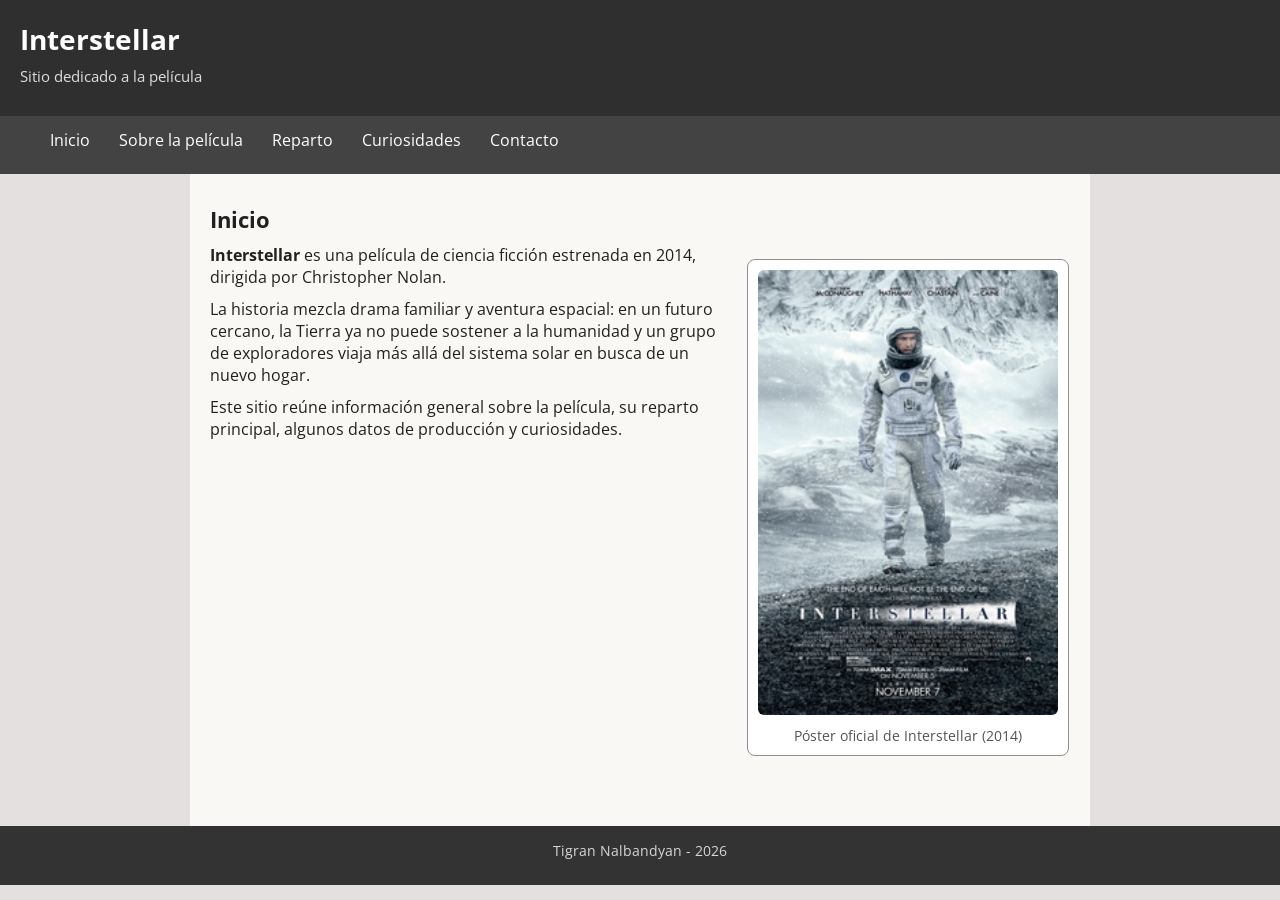
<file: index.html>
<!DOCTYPE html>
<html lang="en">
<head>
    <meta charset="UTF-8">
    <meta name="viewport" content="width=device-width, initial-scale=1.0">
    <title>Interstellar - Inicio</title>
    <link rel="preconnect" href="https://fonts.googleapis.com">
    <link rel="preconnect" href="https://fonts.gstatic.com" crossorigin>
    <link href="https://fonts.googleapis.com/css2?family=Open+Sans:ital,wght@0,300..800;1,300..800&display=swap" rel="stylesheet">
    <link rel="icon" href="/recursos/imagenes/favicon.png" type="image/png">
    <link rel="stylesheet" href="/recursos/estilos/general.css">
    <link rel="stylesheet" href="/recursos/estilos/transiciones.css">
</head>
<body>
    <header>
        <h1>Interstellar</h1>
        <p>Sitio dedicado a la película</p>
    </header>

    <nav>
        <ul>
            <li><a href="/index.html">Inicio</a></li>
            <li><a href="/paginas/sobre.html">Sobre la película</a></li>
            <li><a href="/paginas/reparto.html">Reparto</a></li>
            <li><a href="/paginas/curiosidades.html">Curiosidades</a></li>
            <li><a href="/paginas/contactos.html">Contacto</a></li>
        </ul>
    </nav>

    <main>
        <section>
            <h2>Inicio</h2>
            <div class="filaInicio">
            <div class="txtPrincipal">
            <p>
                <strong>Interstellar</strong> es una película de ciencia ficción estrenada en 2014,
                dirigida por Christopher Nolan.
            </p>
            <p>
                La historia mezcla drama familiar y aventura espacial:
                en un futuro cercano, la Tierra ya no puede sostener a la humanidad
                y un grupo de exploradores viaja más allá del sistema solar en busca de un nuevo hogar.
            </p>
            <p class="ocultarMovil">
                Este sitio reúne información general sobre la película,
                su reparto principal, algunos datos de producción y curiosidades.
            </p>
            </div>
            <figure class="figPoster">
                <img src="/recursos/imagenes/poster.jpg" alt="Póster de Interstellar" width="300">
                <figcaption>Póster oficial de Interstellar (2014)</figcaption>
            </figure>
            </div>
        </section>
    </main>

    <footer>
        <p>Tigran Nalbandyan - 2026</p>
    </footer>
</body>
</html>
</file>
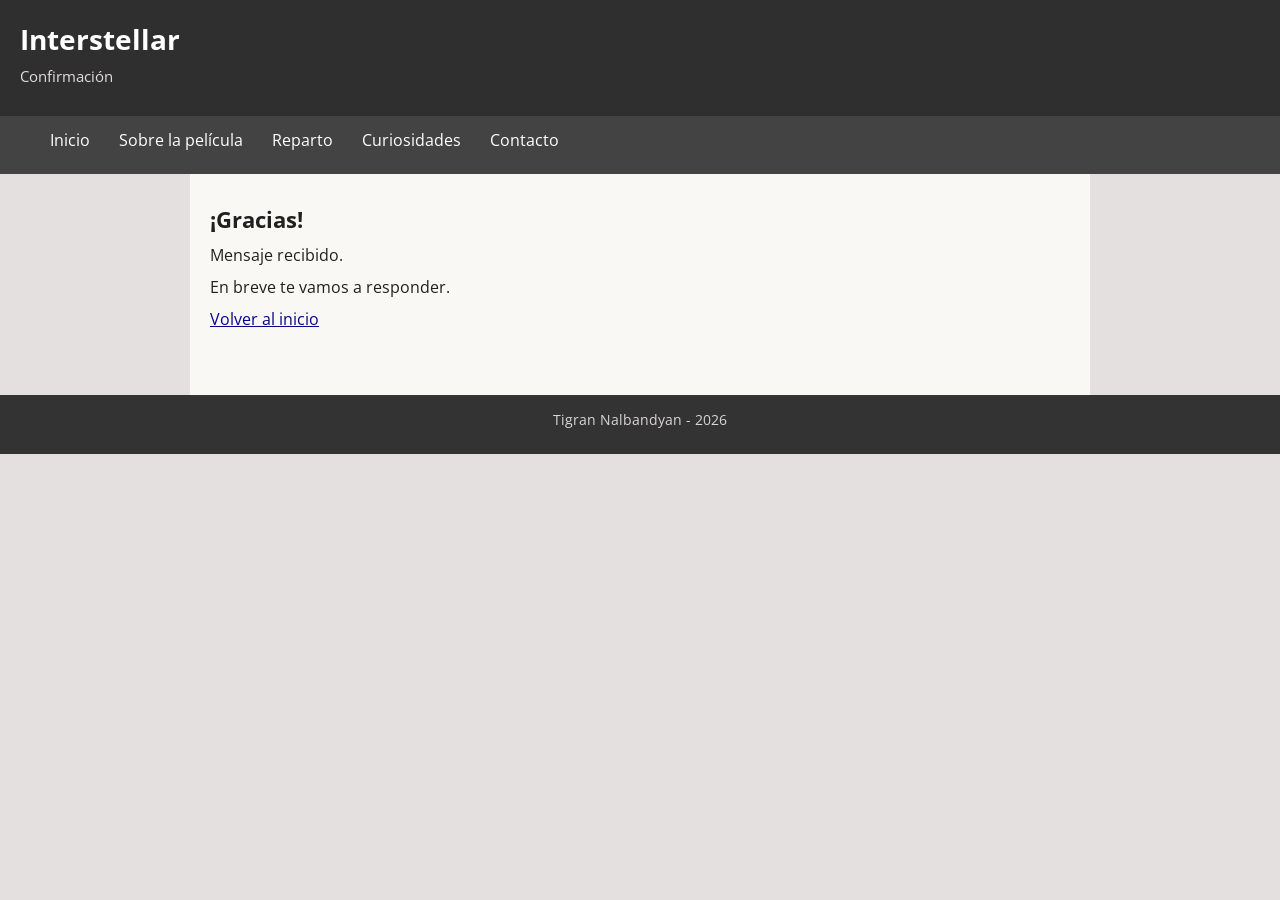
<file: paginas/confirmacion.html>
<!DOCTYPE html>
<html lang="en">
<head>
  <meta charset="UTF-8">
  <meta name="viewport" content="width=device-width, initial-scale=1.0">
  <title>Interstellar - Confirmación</title>
  <link href="https://fonts.googleapis.com/css2?family=Open+Sans:ital,wght@0,300..800;1,300..800&display=swap" rel="stylesheet">
  <link rel="icon" href="/recursos/imagenes/favicon.png" type="image/png">
  <link rel="stylesheet" href="/recursos/estilos/general.css">
  <link rel="stylesheet" href="/recursos/estilos/transiciones.css">
</head>
<body>
    <header>
        <h1>Interstellar</h1>
        <p>Confirmación</p>
    </header>

    <nav>
        <ul>
            <li><a href="/index.html">Inicio</a></li>
            <li><a href="/paginas/sobre.html">Sobre la película</a></li>
            <li><a href="/paginas/reparto.html">Reparto</a></li>
            <li><a href="/paginas/curiosidades.html">Curiosidades</a></li>
            <li><a href="/paginas/contactos.html">Contacto</a></li>
        </ul>
    </nav>

    <main>
        <section>
            <h2>¡Gracias!</h2>
            <p>Mensaje recibido.</p>
            <p>En breve te vamos a responder.</p>
            <p><a href="/index.html">Volver al inicio</a></p>
        </section>
    </main>

    <footer>
        <p>Tigran Nalbandyan - 2026</p>
    </footer>
</body>
</html>
</file>
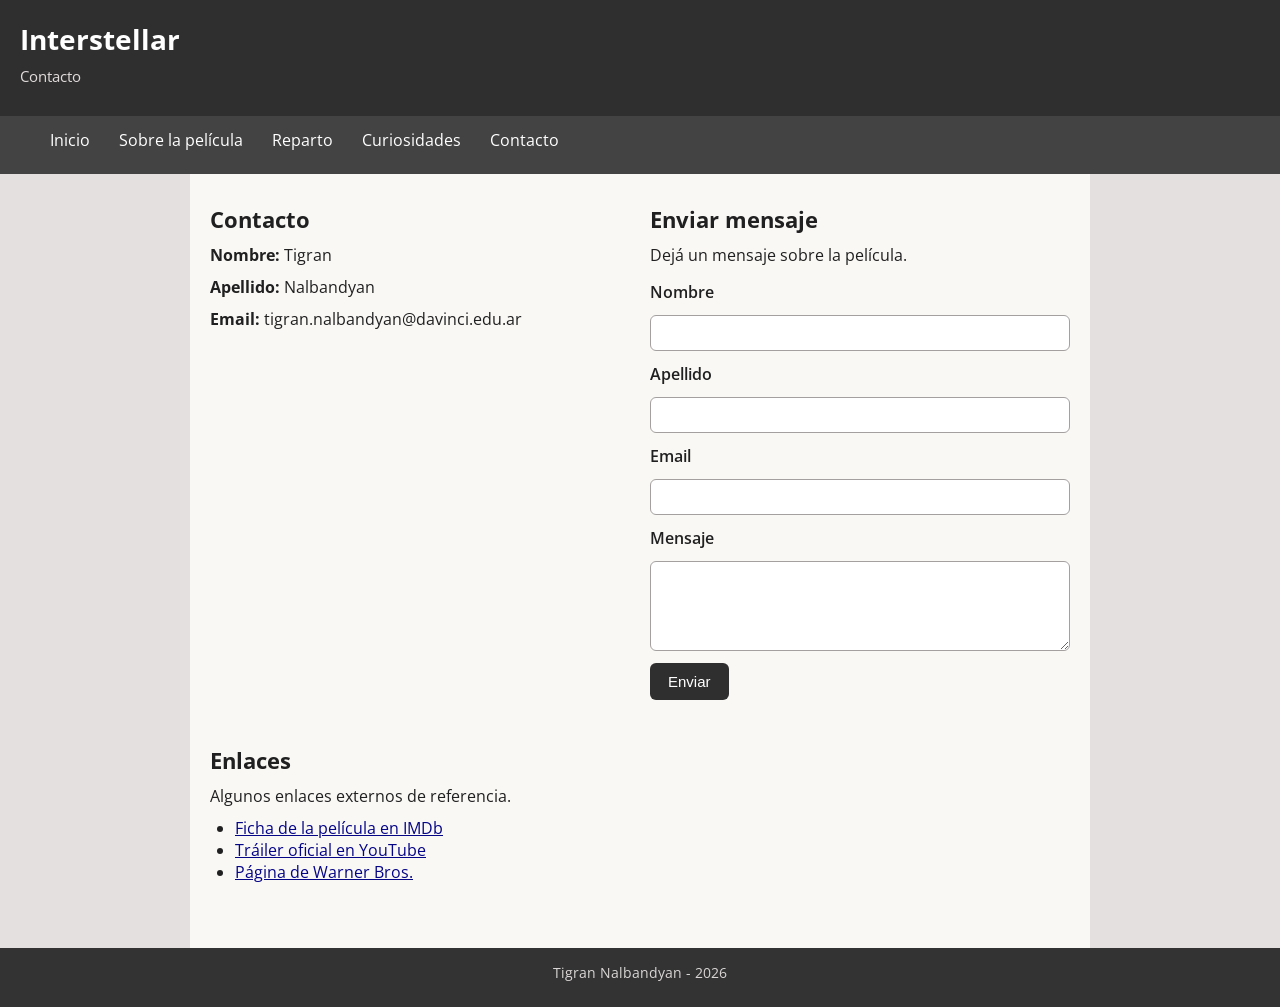
<file: paginas/contactos.html>
<!DOCTYPE html>
<html lang="en">
<head>
    <meta charset="UTF-8">
    <meta name="viewport" content="width=device-width, initial-scale=1.0">
    <title>Interstellar - Contacto</title>
    <link rel="preconnect" href="https://fonts.googleapis.com">
    <link rel="preconnect" href="https://fonts.gstatic.com" crossorigin>
    <link href="https://fonts.googleapis.com/css2?family=Open+Sans:ital,wght@0,300..800;1,300..800&display=swap" rel="stylesheet">
    <link rel="icon" href="/recursos/imagenes/favicon.png" type="image/png">
    <link rel="stylesheet" href="/recursos/estilos/general.css">
    <link rel="stylesheet" href="/recursos/estilos/formulario.css">
    <link rel="stylesheet" href="/recursos/estilos/transiciones.css">
</head>
<body>
    <header>
        <h1>Interstellar</h1>
        <p>Contacto</p>
    </header>

    <nav>
        <ul>
            <li><a href="/index.html">Inicio</a></li>
            <li><a href="/paginas/sobre.html">Sobre la película</a></li>
            <li><a href="/paginas/reparto.html">Reparto</a></li>
            <li><a href="/paginas/curiosidades.html">Curiosidades</a></li>
            <li><a href="/paginas/contactos.html">Contacto</a></li>
        </ul>
    </nav>

    <main >
        <div class="filaContacto">
        <section>
            <h2>Contacto</h2>
            <p><strong>Nombre:</strong> Tigran</p>
            <p><strong>Apellido:</strong> Nalbandyan</p>
            <p><strong>Email:</strong> tigran.nalbandyan@davinci.edu.ar</p>
        </section>

        <section>
            <h2>Enviar mensaje</h2>
            <p>Dejá un mensaje sobre la película.</p>
            <form action="/paginas/confirmacion.html" method="get" class="formContacto">
            <label for="nombre">Nombre</label>
            <input type="text" id="nombre" name="nombre" required>

            <label for="apellido">Apellido</label>
            <input type="text" id="apellido" name="apellido" required>

            <label for="email">Email</label>
            <input type="email" id="email" name="email" required>

            <label for="mensaje">Mensaje</label>
            <textarea id="mensaje" name="mensaje" required minlength="10"></textarea>

            <button type="submit">Enviar</button>
            </form>
        </section>
        </div>

        <section>
            <h2>Enlaces</h2>
            <p class="ocultarMovil">Algunos enlaces externos de referencia.</p>
            <ul>
            <li>
                <a href="https://www.imdb.com/title/tt0816692/" target="_blank">
                    Ficha de la película en IMDb
                </a>
            </li>
            <li>
                <a href="https://www.youtube.com/watch?v=zSWdZVtXT7E" target="_blank">
                    Tráiler oficial en YouTube
                </a>
            </li>
            <li>
                <a href="https://www.warnerbros.com/movies/interstellar" target="_blank">
                    Página de Warner Bros.
                </a>
            </li>
            </ul>
        </section>
    </main>

    <footer>
        <p>Tigran Nalbandyan - 2026</p>
    </footer>
</body>
</html>
</file>
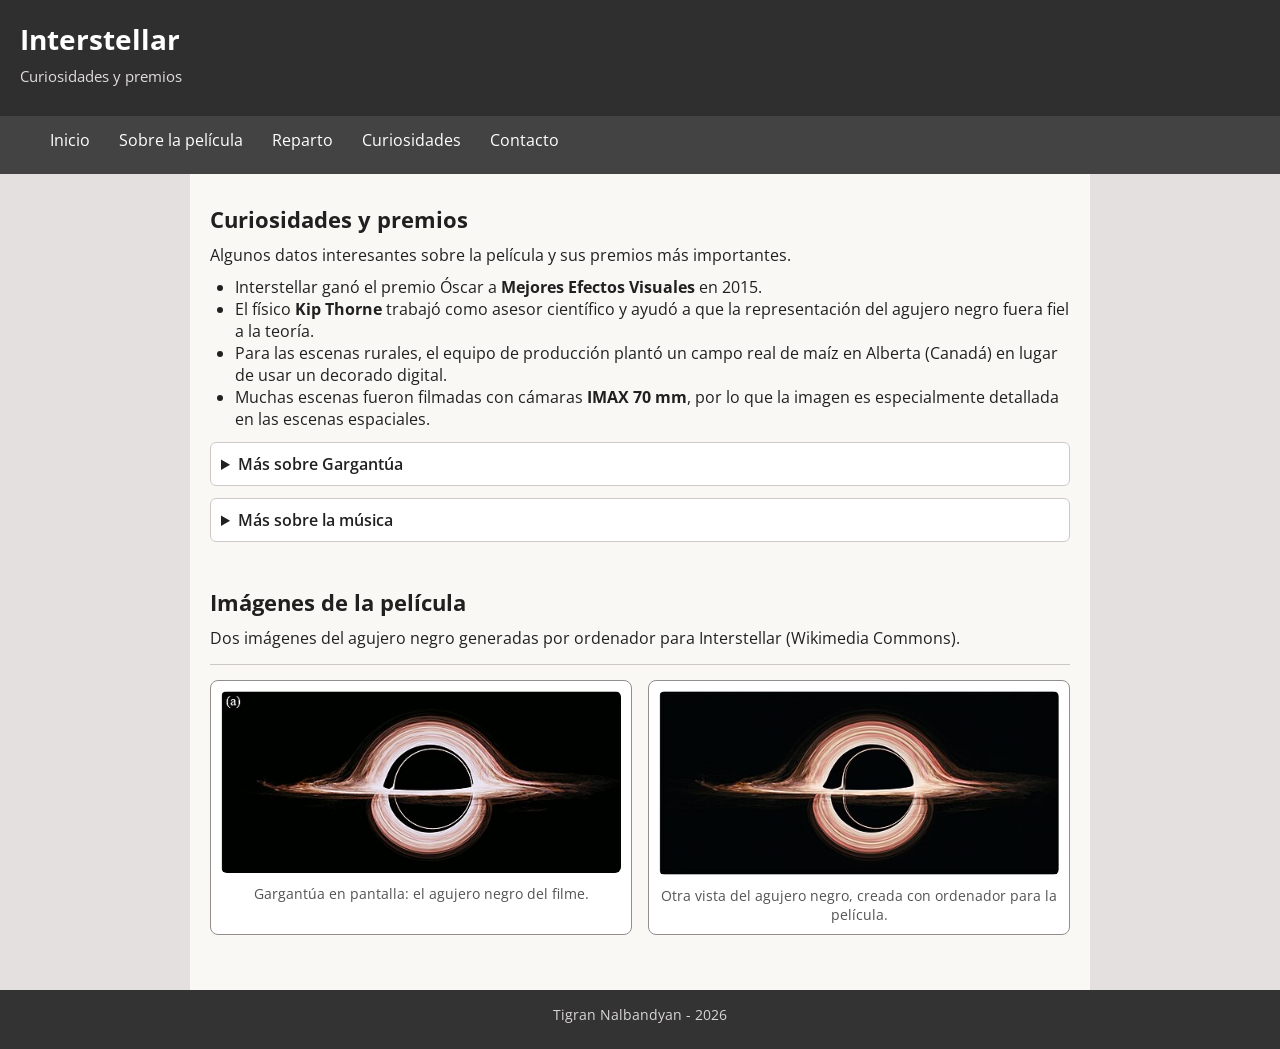
<file: paginas/curiosidades.html>
<!DOCTYPE html>
<html lang="en">
<head>
    <meta charset="UTF-8">
    <meta name="viewport" content="width=device-width, initial-scale=1.0">
    <title>Interstellar - Curiosidades</title>
    <link rel="preconnect" href="https://fonts.googleapis.com">
<link rel="preconnect" href="https://fonts.gstatic.com" crossorigin>
<link href="https://fonts.googleapis.com/css2?family=Open+Sans:ital,wght@0,300..800;1,300..800&display=swap" rel="stylesheet">
    <link rel="icon" href="/recursos/imagenes/favicon.png" type="image/png">
    <link rel="stylesheet" href="/recursos/estilos/general.css">
    <link rel="stylesheet" href="/recursos/estilos/transiciones.css">
</head>
<body>
    <header>
        <h1>Interstellar</h1>
        <p>Curiosidades y premios</p>
    </header>

    <nav>
        <ul>
            <li><a href="/index.html">Inicio</a></li>
            <li><a href="/paginas/sobre.html">Sobre la película</a></li>
            <li><a href="/paginas/reparto.html">Reparto</a></li>
            <li><a href="/paginas/curiosidades.html">Curiosidades</a></li>
            <li><a href="/paginas/contactos.html">Contacto</a></li>
        </ul>
    </nav>

    <main>
        <section>
            <h2>Curiosidades y premios</h2>
            <p>Algunos datos interesantes sobre la película y sus premios más importantes.</p>
            <ul>
                <li>Interstellar ganó el premio Óscar a <strong>Mejores Efectos Visuales</strong> en 2015.</li>
                <li>El físico <strong>Kip Thorne</strong> trabajó como asesor científico y ayudó a que la representación del agujero negro fuera fiel a la teoría.</li>
                <li class="ocultarMovil">Para las escenas rurales, el equipo de producción plantó un campo real de maíz en Alberta (Canadá) en lugar de usar un decorado digital.</li>
                <li>Muchas escenas fueron filmadas con cámaras <strong>IMAX 70 mm</strong>, por lo que la imagen es especialmente detallada en las escenas espaciales.</li>
            </ul>

            <details>
            <summary>Más sobre Gargantúa</summary>
                <p>El agujero negro del film se hizo con ayuda de un físico y ecuaciones de relatividad.</p>
            </details>
            <details>
            <summary>Más sobre la música</summary>
                <p>Hans Zimmer uso un organo y sonidos simples para la banda sonora.</p>
            </details>
        </section>

        <section>
            <h2>Imágenes de la película</h2>
            <p>Dos imágenes del agujero negro generadas por ordenador para Interstellar (Wikimedia Commons).</p>
            <div class="cadrosFila">
                <figure>
                    <img src="/recursos/imagenes/cadro-gargantua.jpg" alt="Agujero negro en la película" width="400">
                    <figcaption>Gargantúa en pantalla: el agujero negro del filme.</figcaption>
                </figure>
                <figure>
                    <img src="/recursos/imagenes/cadro-agujero-movie.jpg" alt="Simulación del agujero negro" width="400">
                    <figcaption>Otra vista del agujero negro, creada con ordenador para la película.</figcaption>
                </figure>
            </div>
        </section>
    </main>

    <footer>
        <p>Tigran Nalbandyan - 2026</p>
    </footer>
</body>
</html>
</file>
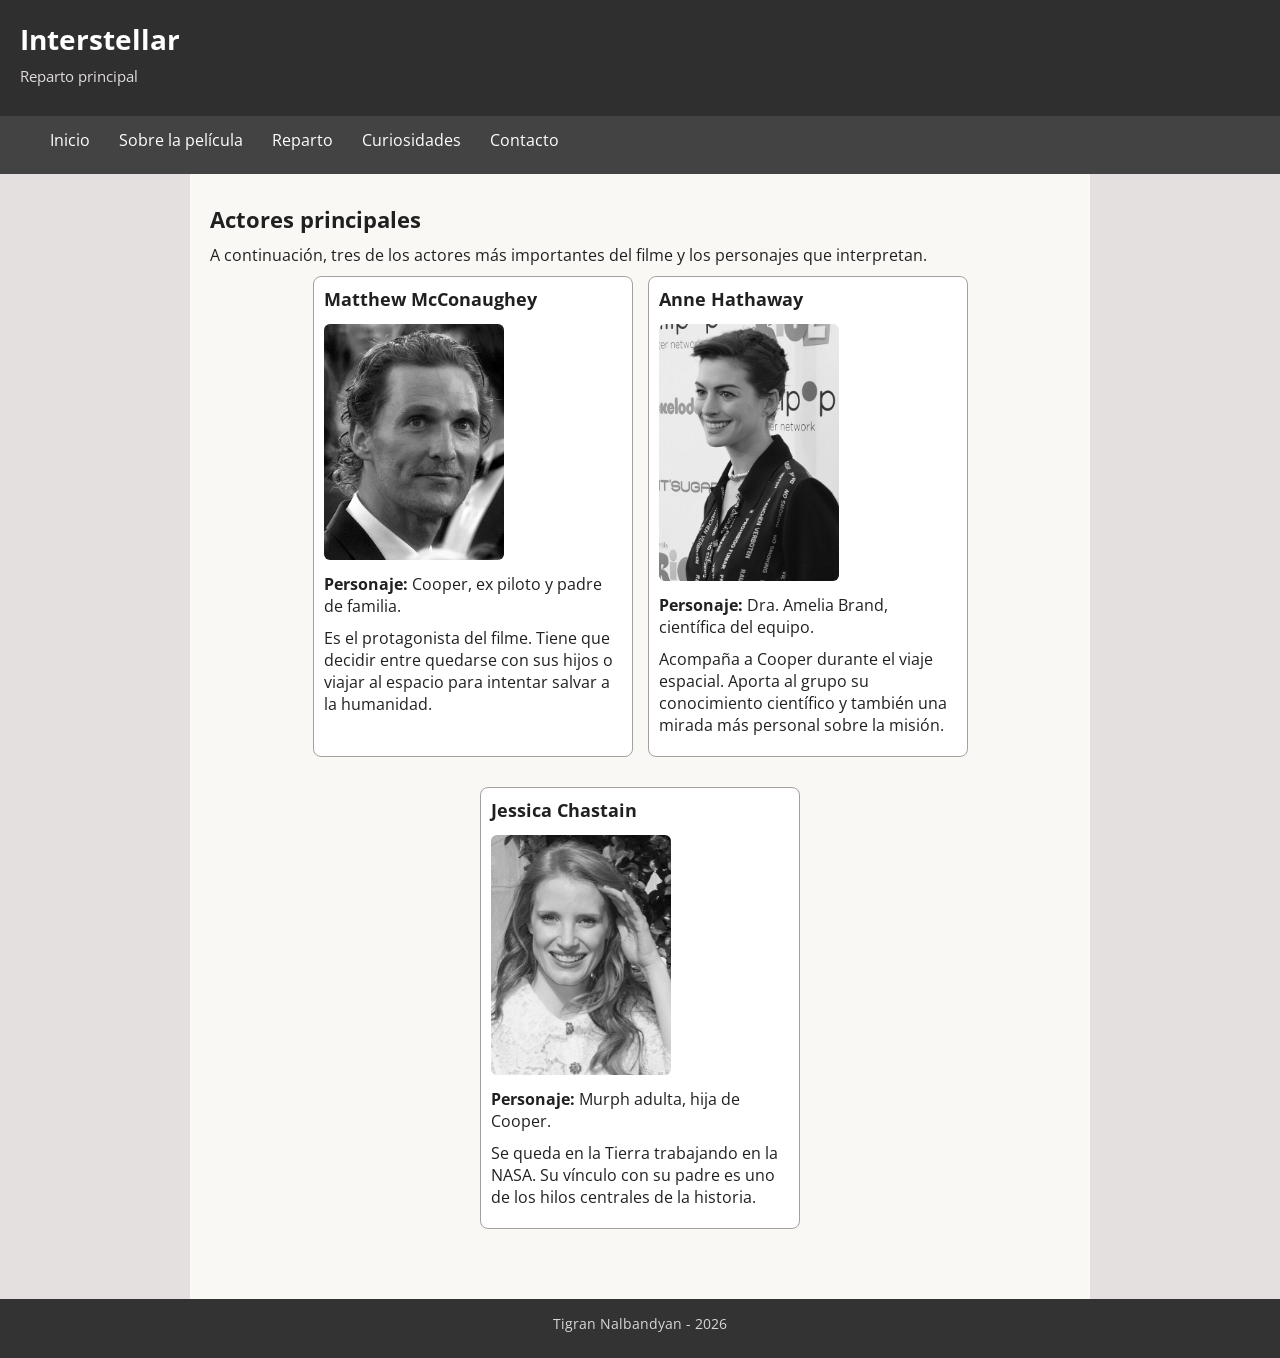
<file: paginas/reparto.html>
<!DOCTYPE html>
<html lang="en">
<head>
    <meta charset="UTF-8">
    <meta name="viewport" content="width=device-width, initial-scale=1.0">
    <title>Interstellar - Reparto</title>
    <link rel="preconnect" href="https://fonts.googleapis.com">
<link rel="preconnect" href="https://fonts.gstatic.com" crossorigin>
<link href="https://fonts.googleapis.com/css2?family=Open+Sans:ital,wght@0,300..800;1,300..800&display=swap" rel="stylesheet">
    <link rel="icon" href="/recursos/imagenes/favicon.png" type="image/png">
    <link rel="stylesheet" href="/recursos/estilos/general.css">
    <link rel="stylesheet" href="/recursos/estilos/transiciones.css">
</head>
<body>
    <header>
        <h1>Interstellar</h1>
        <p>Reparto principal</p>
    </header>

    <nav>
        <ul>
            <li><a href="/index.html">Inicio</a></li>
            <li><a href="/paginas/sobre.html">Sobre la película</a></li>
            <li><a href="/paginas/reparto.html">Reparto</a></li>
            <li><a href="/paginas/curiosidades.html">Curiosidades</a></li>
            <li><a href="/paginas/contactos.html">Contacto</a></li>
        </ul>
    </nav>

    <main>
        <section class="secReparto">
            <h2>
                Actores principales
            </h2>
            <p class="txtReparto">
                A continuación, tres de los actores más importantes del filme y los personajes que interpretan.
            </p>
            <div class="filaActores">

            <article class="cadroActor">
                <h3>Matthew McConaughey</h3>
                <img src="/recursos/imagenes/mcconaughey.jpg" alt="Matthew McConaughey" width="180">
                <p>
                    <strong>Personaje:</strong> Cooper, ex piloto y padre de familia.
                </p>
                <p class="ocultarMovil">Es el protagonista del filme. Tiene que decidir entre quedarse con sus hijos o viajar al espacio para intentar salvar a la humanidad.</p>
            </article>
            <article class="cadroActor">
                <h3>Anne Hathaway</h3>
                <img src="/recursos/imagenes/hathaway.jpg" alt="Anne Hathaway" width="180">
                <p>
                    <strong>Personaje:</strong> Dra. Amelia Brand, científica del equipo.
                </p>
                <p class="ocultarMovil">Acompaña a Cooper durante el viaje espacial. Aporta al grupo su conocimiento científico y también una mirada más personal sobre la misión.</p>
            </article>
            <article class="cadroActor">
                <h3>Jessica Chastain</h3>
                <img src="/recursos/imagenes/chastain.jpg" alt="Jessica Chastain" width="180">
                <p>
                    <strong>Personaje:</strong> Murph adulta, hija de Cooper.
                </p>
                <p class="ocultarMovil">Se queda en la Tierra trabajando en la NASA. Su vínculo con su padre es uno de los hilos centrales de la historia.</p>
            </article>

        </div>
            
        </section>
    </main>

    <footer>
        <p>Tigran Nalbandyan - 2026</p>
    </footer>
</body>
</html>
</file>
<file: recursos/estilos/general.css>
* {
    margin: 0;
    padding: 0;
    box-sizing: border-box;
}

body {
    font-family: "Open Sans", sans-serif;
    background-color: #e4e0e0;
    color: #202020;
    overflow-x: hidden;
}

header {
    background-color: #302f2f;
    color: #ffffff;
    padding: 20px;
}

header h1 {
    margin-bottom: 8px;
    font-size: 28px;
}

header p {
    font-size: 15px;
    color: #e1dcdc;
}

nav {
    background-color: #434343;
    padding: 10px 20px;
}

nav ul {
    list-style: none;
}

nav li {
    display: inline;
    margin-right: 15px;
}

nav a {
    color: #ffffff;
    text-decoration: none;
    display: inline-block;
    padding: 3px 5px;
}

main {
    max-width: 900px;
    margin: 0 auto;
    padding: 20px;
    background-color: #faf8f5;
}

section {
    margin-bottom: 25px;
    padding: 10px 0;
}

section h2 {
    margin-bottom: 10px;
    font-size: 22px;
}

p {
    margin-bottom: 10px;
}

ul {
    margin-left: 25px;
    margin-bottom: 10px;
}
ol {
    margin-left: 25px;
    margin-bottom: 10px;
}

main a {
    color: #050587;
}

main a:hover {
    text-decoration: underline;
}

img {
    max-width: 100%;
    height: auto;
}

figure {
    margin: 15px auto;
    width: fit-content;
    padding: 10px;
    background-color: #ffffff;
    border: 1px solid #938e8e;
    border-radius: 8px;
    text-align: center;
}

figure img { border-radius: 6px; }

figcaption {
    font-size: 14px;
    color: #545252;
    margin-top: 6px;
}

audio {
    max-width: 100%;
}

.boxVideo {
    width: 100%;
    padding: 0;
}

.videoCont {
    position: relative;
    padding-bottom: 56.25%;
    height: 0;
}

.videoCont iframe {
    position: absolute;
    top: 0;
    left: 0;
    width: 100%;
    height: 100%;
    border: none;
}

.filaActores {
    display: flex;
    flex-wrap: wrap;
    gap: 15px;
    justify-content: center;
}

.secReparto .cadroActor {
    margin-bottom: 15px;
    padding: 10px;
    border: 1px solid #a4a0a0;
    border-radius: 8px;
    background-color: #ffffff;
    width: 100%;
    max-width: 320px;
}

.secReparto .cadroActor h3 {
    margin-bottom: 5px;
    font-size: 18px;
}

.secReparto .cadroActor img {
    margin-top: 8px;
    margin-bottom: 8px;
    border-radius: 6px;
}

.cadrosFila {
    display: grid;
    grid-template-columns: repeat(2, 1fr);
    gap: 1rem;
    margin-top: 15px;
    padding-top: 15px;
    border-top: 1px solid #cdc9c9;
    text-align: center;
}

.cadrosFila figure {
    margin: 0 auto;
}

details {
    margin-top: 12px;
    padding: 10px;
    border: 1px solid #cdc9c9;
    border-radius: 6px;
    background-color: #fff;
}

details p {
    margin-top: 8px;
}

footer {
    background-color: #333333;
    color: #dad6d6;
    padding: 15px 20px;
    text-align: center;
    font-size: 14px;
}

.filaInicio {
    display: flex;
    gap: 20px;
}

.filaInicio .txtPrincipal {
    width: 60%;
}

.filaSobre {
    display: flex;
    gap: 15px;
}

.filaSobre section {
    width: 50%;
}

.filaContacto {
    display: flex;
    gap: 20px;
}

.filaContacto section {
    width: 50%;
}


@media (max-width: 700px) {

body {
    font-size: 14px;
}

header {
    padding: 15px;
}

header h1 {
    font-size: 22px;
}

nav ul {
    display: flex;
    flex-direction: column;
}

nav li {
    display: block;
    margin-right: 0;
    margin-bottom: 5px;
}

main {
    max-width: 100%;
    padding: 10px;
}

section h2 {
    font-size: 18px;
}

.cadrosFila {
    display: block;
}

.cadrosFila figure {
    margin-bottom: 15px;
    width: 100%;
}

.filaInicio {
    display: block;
}

.filaInicio .txtPrincipal {
    width: 100%;
}

.filaSobre {
    display: block;
}

.filaSobre section {
    width: 100%;
}

.filaContacto {
    display: block;
}

.filaContacto section {
    width: 100%;
}

.figPoster {
    width: 100%;
}

.figPoster img {
    width: 100%;
}

.boxVideo {
    width: 100%;
}

figure {
    width: 100%;
    max-width: 100%;
}

audio {
    width: 100%;
}

.secReparto .cadroActor {
    max-width: 100%;
}

.ocultarMovil {
    display: none;
}

.txtReparto {
    font-size: 13px;
}

footer {
    font-size: 12px;
}

}
</file>
<file: recursos/estilos/transiciones.css>
nav a {
    transition: background-color 0.2s;
}

nav a:hover {
    text-decoration: underline;
    background-color: #555555;
}

nav a:focus {
    outline: 2px solid #e1dcdc;
    outline-offset: 2px;
}

.secReparto .cadroActor {
    transition: transform 0.3s ease, box-shadow 0.3s ease;
}

.secReparto .cadroActor:hover {
    transform: scale(1.02);
    box-shadow: 0 0 12px rgba(0, 0, 0, 0.25);
}

.secReparto .cadroActor img {
    filter: grayscale(1);
    transition: filter 0.2s;
}

.secReparto .cadroActor:hover img {
    filter: grayscale(0);
}

summary {
    cursor: pointer;
    font-weight: 600;
}

summary:hover {
    color: #050587;
}
</file>
<file: recursos/estilos/formulario.css>
.formContacto {
	display: flex;
	flex-direction: column;
	gap: 12px;
	max-width: 500px;
	margin-top: 15px;
}

.formContacto label {
	font-weight: 600;
}

.formContacto input {
	padding: 8px;
	border: 1px solid #a4a0a0;
	border-radius: 6px;
	font-family: "Open Sans", sans-serif;
}

.formContacto textarea {
	padding: 8px;
	border: 1px solid #a4a0a0;
	border-radius: 6px;
	font-family: "Open Sans", sans-serif;
    min-height: 90px;
}

.formContacto button {
	padding: 10px 18px;
	background-color: #302f2f;
	color: white;
	border: none;
	border-radius: 6px;
	cursor: pointer;
	width: fit-content;
    font-size: 15px;
}

.formContacto button:hover {
	background-color: #434343;
}

@media (max-width: 700px) {
.formContacto {
	max-width: 100%;
}

.formContacto input {
	width: 100%;
}

.formContacto textarea {
	width: 100%;
}

.formContacto button {
	width: 100%;
}
}
</file>
